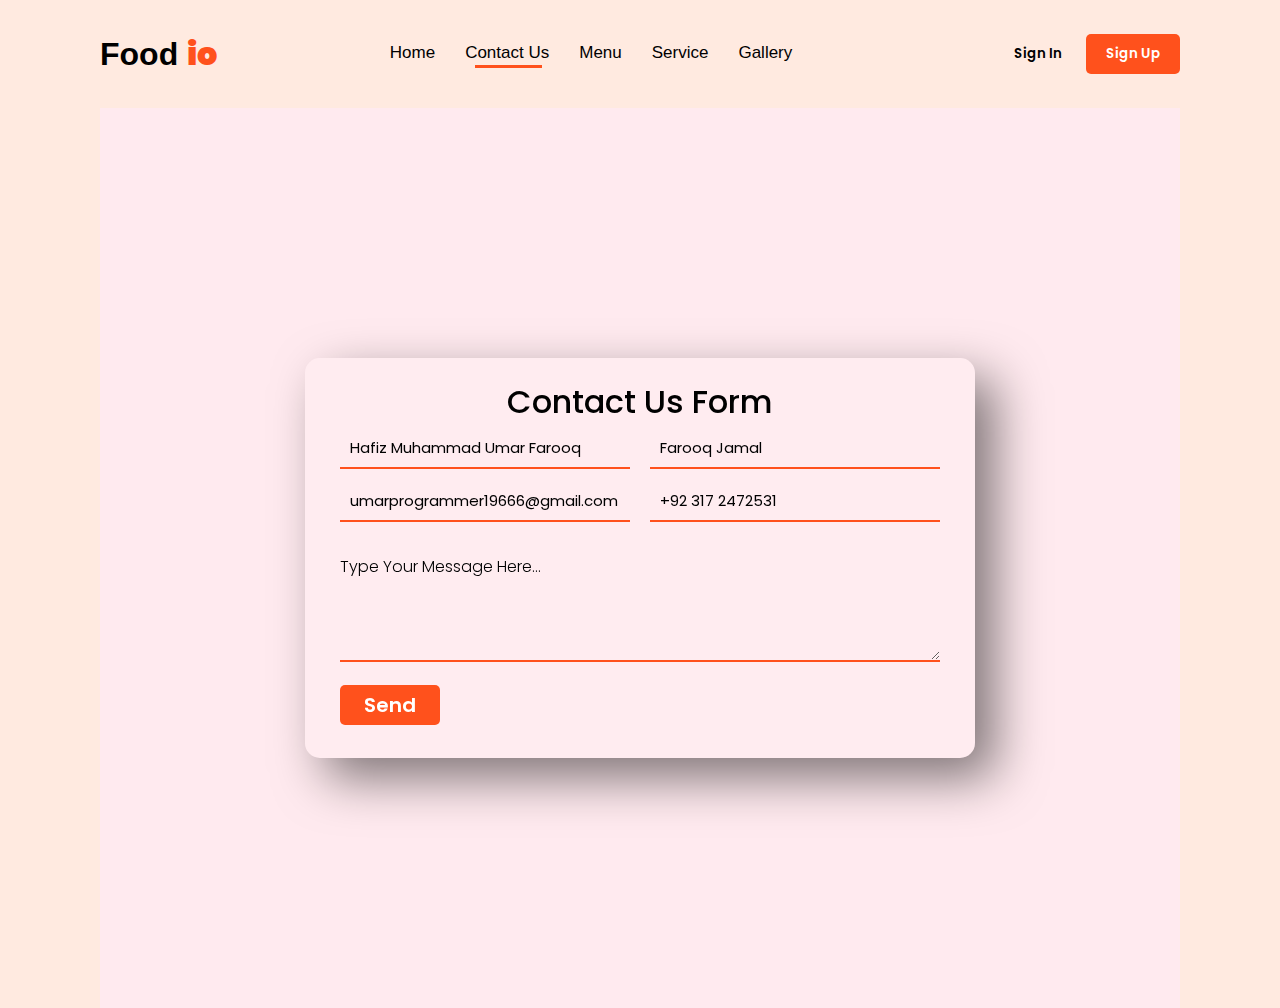
<file: Contact us/index.html>
<!DOCTYPE html>
<html lang="en">
<head>
    <meta charset="UTF-8">
    <meta http-equiv="X-UA-Compatible" content="IE=edge">
    <meta name="viewport" content="width=device-width, initial-scale=1.0">
    <title>Form Contact Us</title>
    <link rel="stylesheet" href="style.css">
</head>
<body>
    <section>
        <div class="nav">
            <div class="logo"><h1>Food <b>io</b></h1></div>
            <ul>
                <li><a href="../index.html" target="_blank">Home</a></li>
                <li><a class="active" href="#">Contact Us</a></li>
                <li><a href="#">Menu</a></li>
                <li><a href="#">Service</a></li>
                <li><a href="#">Gallery</a></li>
            </ul>
            <div>
                <input class="input1" type="submit" name="signin" value="Sign In" id="signin">
                <input class="input1" type="submit" name="signup" value="Sign Up" id="signup">
            </div>
        </div>
    </section>

    <div class="container">
        <form>
            <h1>Contact Us Form</h1>
            <input type="text" id="firstName" placeholder="First Name" value="Hafiz Muhammad Umar Farooq">
            <input type="text" id="lastName" placeholder="Last Name" value="Farooq Jamal">
            <input type="email" id="email" placeholder="Email" value="umarprogrammer19666@gmail.com">
            <input type="text" id="mobile" placeholder="Mobile" value="+92 317 2472531">
            <h4>Type Your Message Here...</h4>
            <textarea></textarea>
            <input type="submit" value="Send" id="button">
        </form>
    </div>
</body>
</html>
</file>
<file: Contact us/style.css>
@import url('https://fonts.googleapis.com/css2?family=Poppins:wght@100;200;300;400;500;600;700;800;900&display=swap');
*{
    margin: 0;
    padding: 0;
    box-sizing: border-box;
    font-family: 'Poppins', sans-serif;
}
body{
    margin: 0 100px;    
    background-color: #ffeae0;
}
.nav{
    width: 100%;
    display: flex;
    justify-content: space-between;
    align-items: center;
    padding: 30px 0;
}

.nav .logo h1{
    font-weight: 600;
    font-family: sans-serif;
    color: #000000;
} 

.nav .logo b{
    color: #ff511c;
}

.nav ul{
    display: flex;
    list-style: none;
}

.nav ul li{
    margin-right: 30px;
}

.nav ul li a{
    text-decoration: none;
    color: #000000;
    font-weight: 500;
    font-family: sans-serif;
    font-size: 17px;
}

/* ================================================ ACTIVE ========================================= */

.nav ul .active::after{
    content: '';
    width: 80%;
    height: 3px;
    background-color: #ff511c;
    display: flex;
    position: relative;
    margin-left: 10px;
}

.input1{
    padding: 10px 20px;
    cursor: pointer;
    font-weight: 600;
}

#signin{
    background: transparent;
    border: none;
}

#signup{
    background-color: #ff511c;
    color: #fff;
    outline: none;
    border: none;
    border-radius: 5px;
}

.container{
    min-height: 100vh;
    background: #08071d;
    display: flex;
    justify-content: center;
    align-items: center;
    background: #ffeaef;
}

.container form{
    width: 670px;
    height: 400px;
    display: flex;
    justify-content: center;
    box-shadow: 20px 20px 50px rgba(0,0,0,0.5);
    border-radius: 15px;
    background: rgba(255,255,255,0.1);
    backdrop-filter: blur(10px);
    flex-wrap: wrap;
}

.container form h1{
    color: #000;
    font-weight: 500;
    margin-top: 20px;
    width: 500px;
    text-align: center;
}

.container form input{
    width: 290px;
    height: 40px;
    padding-left: 10px;
    outline: none;
    border: none;
    font-size: 15px;
    margin-bottom: 10px;
    background: none;
    border-bottom: 2px solid #ff511c;
}

.container form input::placeholder{
    color: #ddd;
}

.container form #lastName,
.container form #mobile{
    margin-left: 20px;
}

.container form h4{
    color: #000;
    font-weight: 300;
    width: 600px;
    margin-top: 20px;
}

.container form textarea{
    background: none;
    border: none;
    border-bottom: 2px solid #ff511c;
    font-weight: 200;
    font-size: 15px;
    padding: 10px;
    outline: none;
    min-width: 600px;
    max-width: 600px;
    min-height: 80px;
    max-height: 80px;
}

textarea::-webkit-scrollbar{
    width: 1em;
}

textarea::-webkit-scrollbar-thumb{
    background-color: rgba(194,194,194,0.713);
}

.container form #button{
    border: none;
    background: #ff511c;
    color: #fff;
    border-radius: 5px;
    margin-top: 20px;
    font-weight: 600;
    font-size: 20px;
    width: 100px;
    padding: 0;
    margin-right: 500px;
    margin-bottom: 30px;
    transition: 0.3s;
}

.container form #button:hover{
    opacity: 0.7;
}

/* ================================================= Scroll Bar =================================== */

::-webkit-scrollbar{
    width: 10px;
}

::-webkit-scrollbar-thumb{
    border-radius: 20px;
    background-color: #ff511c;
}
</file>
